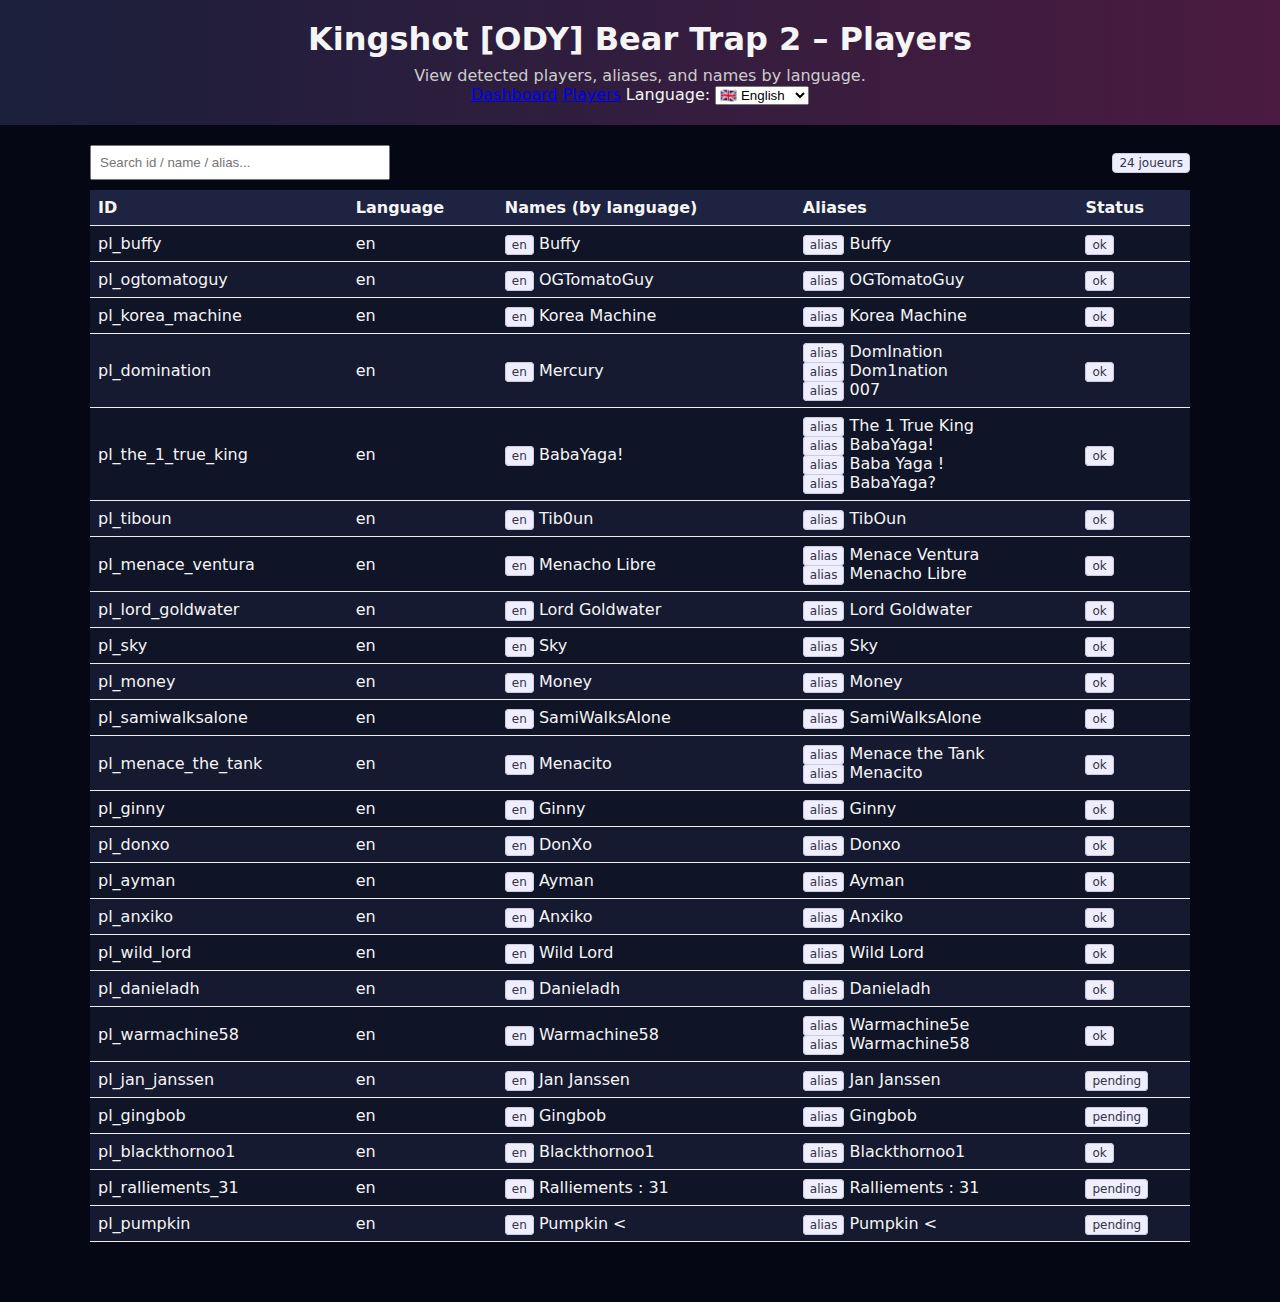
<file: players.html>
<!DOCTYPE html>
<html lang="fr">
<head>
  <meta charset="UTF-8" />
  <title>Kingshot [ODY] BearTrap 2</title>
  <link rel="icon" type="image/svg+xml" href="favicon.svg" />
  <link rel="stylesheet" href="style.css" />
  <style>
    table { width: 100%; border-collapse: collapse; }
    th, td { padding: 8px; border-bottom: 1px solid #eee; text-align: left; }
    .toolbar { display: flex; justify-content: space-between; align-items: center; gap: 12px; margin: 10px 0; }
    input[type="search"] { padding: 8px; width: 300px; }
    .badge { background:#eef; color:#334; border:1px solid #ccd; border-radius: 4px; padding:2px 6px; font-size:12px; }
  </style>
</head>
<body>
  <header>
    <div class="nav">
      <div class="nav-left">
        <h1 id="players-title">Gestion des joueurs</h1>
        <p id="players-subtitle">Visualiser les joueurs détectés, leurs alias et noms par langue.</p>
      </div>
      <div class="nav-right">
        <a href="index.html" id="nav-dashboard-players" class="nav-link">Dashboard</a>
        <a href="players.html" id="players-nav-link" class="nav-link active">Joueurs</a>
        <label for="languageSelectPlayers" class="lang-label" id="language-label-players">Langue:</label>
        <select id="languageSelectPlayers">
          <option value="en">🇬🇧 English</option>
          <option value="ko">🇰🇷 한국어</option>
          <option value="es">🇪🇸 Español</option>
          <option value="fr">🇫🇷 Français</option>
          <option value="ru">🇷🇺 Русский</option>
          <option value="zh">🇨🇳 中文</option>
        </select>
      </div>
    </div>
  </header>

  <main>
    <div class="toolbar">
      <input id="search" type="search" placeholder="Rechercher id / nom / alias..." />
      <span id="count" class="badge">0 joueurs</span>
    </div>
    <table id="players-table">
      <thead>
        <tr>
          <th id="players-col-id">ID</th>
          <th id="players-col-language">Langue</th>
          <th id="players-col-names">Noms (par langue)</th>
          <th id="players-col-aliases">Alias</th>
          <th id="players-col-status">Statut</th>
        </tr>
      </thead>
      <tbody></tbody>
    </table>
  </main>

  <script>
    async function getDataPath(filename){
      const segs = location.pathname.split('/').filter(Boolean);
      if (segs.includes('web')) return `../data/${filename}`;
      if (segs.includes('ody_bt2_analysis')) return `./data/${filename}`;
      return `../data/${filename}`;
    }
    async function loadUITranslations(){
      try{
        const res = await fetch(await getDataPath('ui_translations.json'));
        return await res.json();
      }catch(e){ return {}; }
    }
    function getSavedLanguage(){
      try{ return localStorage.getItem('selectedLanguage') || 'en'; }catch(e){ return 'en'; }
    }
    function saveLanguage(lang){
      try{ localStorage.setItem('selectedLanguage', lang); }catch(e){}
    }
    function escapeHtml(s){return s.replace(/[&<>"']/g,c=>({"&":"&amp;","<":"&lt;",">":"&gt;","\"":"&quot;","'":"&#39;"}[c]));}
    function renderRow(id, p){
      const names = p.names_by_language || {}; const aliases = p.aliases || []; const lang=p.language_detected||'';
      const namesPretty = Object.entries(names).filter(([,v])=>v).map(([k,v])=>`<span class="badge">${k}</span> ${escapeHtml(v)}`).join('<br/>');
      const aliasesPretty = aliases.map(a=>`<span class="badge">alias</span> ${escapeHtml(a)}`).join('<br/>') || '-';
      const status = p.pending_review ? '<span class="badge">pending</span>' : '<span class="badge">ok</span>';
      return `<tr><td>${escapeHtml(id)}</td><td>${escapeHtml(lang)}</td><td>${namesPretty||'-'}</td><td>${aliasesPretty}</td><td>${status}</td></tr>`;
    }
    async function load(){
      const ui = await loadUITranslations();
      const langSel = document.getElementById('languageSelectPlayers');
      const current = getSavedLanguage();
      langSel.value = current;
      const t = (key)=> (ui[current] && ui[current][key]) ? ui[current][key] : key;
      const navPlayers = document.getElementById('players-nav-link');
      const navDashboard = document.getElementById('nav-dashboard-players');
      const title = document.getElementById('players-title');
      const subtitle = document.getElementById('players-subtitle');
      const langLabel = document.getElementById('language-label-players');
      const searchInput = document.getElementById('search');
      const colId = document.getElementById('players-col-id');
      const colLang = document.getElementById('players-col-language');
      const colNames = document.getElementById('players-col-names');
      const colAliases = document.getElementById('players-col-aliases');
      const colStatus = document.getElementById('players-col-status');
      if (navDashboard) navDashboard.textContent = t('menu_dashboard');
      if (navPlayers) navPlayers.textContent = t('menu_manage_players');
      if (title) title.textContent = `${t('title')} – ${t('players')}`;
      if (subtitle) subtitle.textContent = t('players_subtitle');
      if (langLabel) langLabel.textContent = t('language') + ':';
      if (searchInput) searchInput.setAttribute('placeholder', t('players_search_placeholder'));
      if (colId) colId.textContent = t('players_col_id');
      if (colLang) colLang.textContent = t('players_col_language');
      if (colNames) colNames.textContent = t('players_col_names');
      if (colAliases) colAliases.textContent = t('players_col_aliases');
      if (colStatus) colStatus.textContent = t('players_col_status');
      langSel.addEventListener('change',()=>{ saveLanguage(langSel.value); location.reload(); });
      document.title = `${t('title')} – ${t('players')}`;
      const url = await getDataPath('player_translations.json');
      const res = await fetch(url);
      const store = await res.json();
      const tbody = document.querySelector('#players-table tbody');
      const all = Object.entries(store.players||{});
      const search = document.getElementById('search');
      const count = document.getElementById('count');
      function apply(){
        const q = (search.value||'').toLowerCase();
        const rows = [];
        let n=0;
        for(const [id, p] of all){
          const hay = [id, (p.language_detected||''), ...(p.aliases||[]), ...Object.values(p.names_by_language||{})].join(' ').toLowerCase();
          if(!q || hay.includes(q)){
            rows.push(renderRow(id,p));
            n++;
          }
        }
        tbody.innerHTML = rows.join('');
        count.textContent = `${n} joueurs`;
      }
      search.addEventListener('input', apply);
      apply();
    }
    load();
  </script>
</body>
</html>
</file>
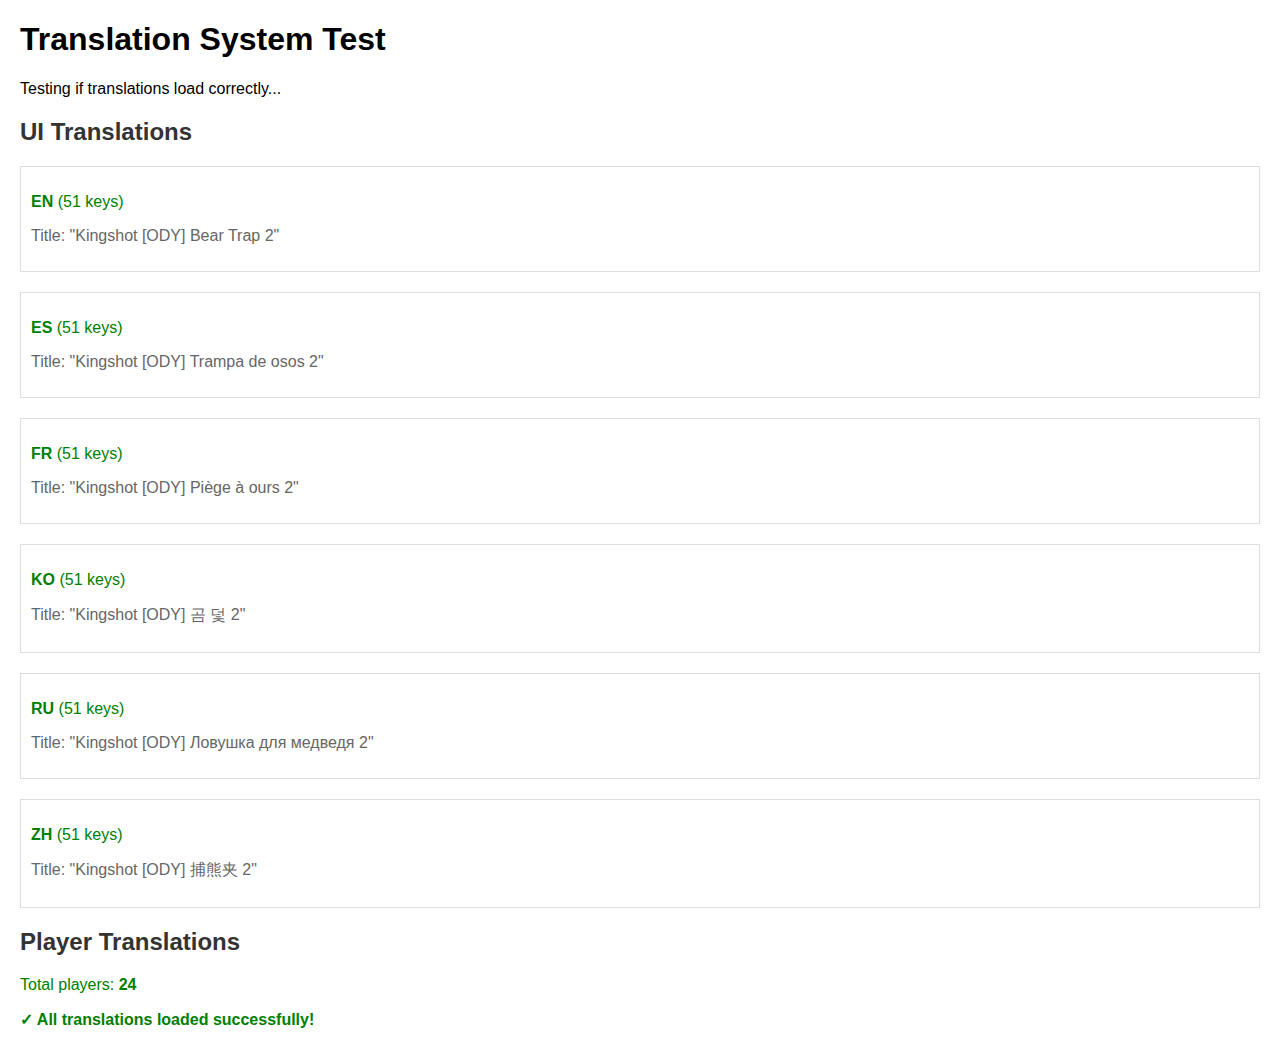
<file: test_translations.html>
<!DOCTYPE html>
<html>
<head>
  <title>Test Translations</title>
  <style>
    body { font-family: Arial, sans-serif; margin: 20px; }
    .language-test { margin: 20px 0; padding: 10px; border: 1px solid #ddd; }
    h2 { color: #333; }
    .key { font-weight: bold; color: #0066cc; }
    .value { color: #666; }
  </style>
</head>
<body>
  <h1>Translation System Test</h1>
  <p>Testing if translations load correctly...</p>
  
  <div id="results"></div>
  
  <script>
    async function testTranslations() {
      const resultsDiv = document.getElementById('results');
      
      try {
        // Test loading ui_translations.json
        const uiTransResponse = await fetch('../data/ui_translations.json');
        const uiTransData = await uiTransResponse.json();
        console.log('UI Translations loaded:', uiTransData);
        
        // Test loading player_translations.json
        const playerTransResponse = await fetch('../data/player_translations.json');
        const playerTransData = await playerTransResponse.json();
        console.log('Player Translations loaded:', playerTransData);
        
        // Display results
        let html = '<h2>UI Translations</h2>';
        for (const lang of Object.keys(uiTransData).sort()) {
          const keyCount = Object.keys(uiTransData[lang]).length;
          const title = uiTransData[lang]['title'];
          html += `
            <div class="language-test">
              <p><strong>${lang.toUpperCase()}</strong> (${keyCount} keys)</p>
              <p class="value">Title: "${title}"</p>
            </div>
          `;
        }
        
        html += '<h2>Player Translations</h2>';
        const playerCount = Object.keys(playerTransData.players || {}).length;
        html += `<p>Total players: <strong>${playerCount}</strong></p>`;
        
        resultsDiv.innerHTML = html;
        resultsDiv.style.color = 'green';
        resultsDiv.innerHTML += '<p style="color: green; font-weight: bold;">✓ All translations loaded successfully!</p>';
        
      } catch (err) {
        resultsDiv.innerHTML = `<p style="color: red;">Error: ${err.message}</p>`;
        console.error('Error loading translations:', err);
      }
    }
    
    // Run tests when page loads
    window.addEventListener('load', testTranslations);
  </script>
</body>
</html>
</file>
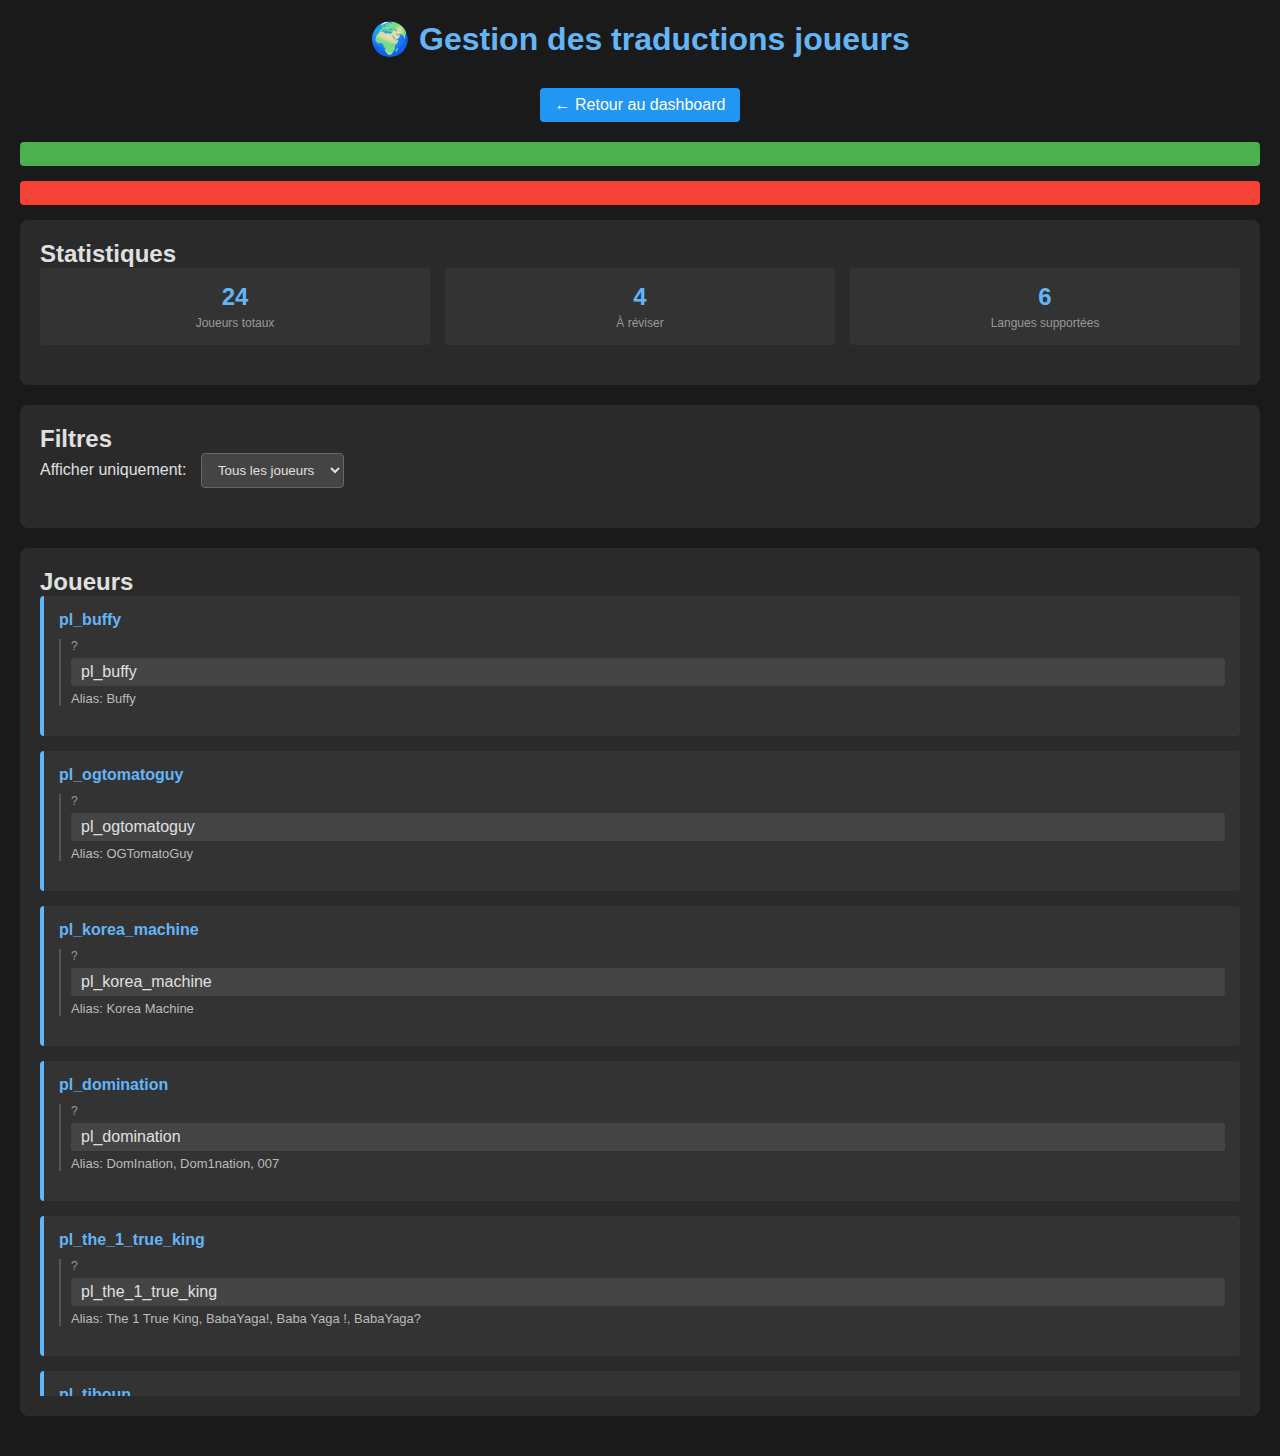
<file: translations.html>
<!DOCTYPE html>
<html lang="fr">
<head>
    <meta charset="UTF-8">
    <meta name="viewport" content="width=device-width, initial-scale=1.0">
    <title>Gestion des traductions - Bear Trap Analysis</title>
    <style>
        * {
            margin: 0;
            padding: 0;
            box-sizing: border-box;
        }

        body {
            font-family: 'Segoe UI', Tahoma, Geneva, Verdana, sans-serif;
            background-color: #1a1a1a;
            color: #e0e0e0;
            padding: 20px;
        }

        .container {
            max-width: 1400px;
            margin: 0 auto;
        }

        h1 {
            text-align: center;
            margin-bottom: 30px;
            color: #64b5f6;
        }

        .navigation {
            text-align: center;
            margin-bottom: 20px;
        }

        .navigation a {
            margin: 0 10px;
            padding: 8px 15px;
            background: #2196F3;
            color: white;
            text-decoration: none;
            border-radius: 4px;
            display: inline-block;
        }

        .navigation a:hover {
            background: #1976D2;
        }

        .section {
            background-color: #2a2a2a;
            border-radius: 8px;
            padding: 20px;
            margin-bottom: 20px;
        }

        .player-card {
            background-color: #333;
            border-left: 4px solid #64b5f6;
            padding: 15px;
            margin-bottom: 15px;
            border-radius: 4px;
        }

        .player-id {
            font-weight: bold;
            color: #64b5f6;
            margin-bottom: 10px;
        }

        .lang-group {
            margin-bottom: 15px;
            padding-left: 10px;
            border-left: 2px solid #555;
        }

        .lang-label {
            font-size: 12px;
            color: #999;
            text-transform: uppercase;
            margin-bottom: 5px;
        }

        .lang-name {
            padding: 5px 10px;
            background-color: #444;
            border-radius: 3px;
            margin-bottom: 5px;
            font-weight: 500;
        }

        .aliases {
            font-size: 13px;
            color: #bbb;
            margin-top: 5px;
        }

        .pending {
            background-color: #d4a541;
            color: #000;
            padding: 2px 6px;
            border-radius: 3px;
            font-size: 11px;
            margin-left: 10px;
        }

        .controls {
            margin-bottom: 20px;
        }

        button {
            background-color: #2196F3;
            color: white;
            border: none;
            padding: 10px 20px;
            border-radius: 4px;
            cursor: pointer;
            font-size: 14px;
            margin-right: 10px;
        }

        button:hover {
            background-color: #1976D2;
        }

        button.secondary {
            background-color: #666;
        }

        button.secondary:hover {
            background-color: #888;
        }

        input[type="text"], select {
            padding: 8px 12px;
            background-color: #444;
            color: #e0e0e0;
            border: 1px solid #666;
            border-radius: 4px;
            margin-right: 10px;
        }

        .stats {
            display: grid;
            grid-template-columns: repeat(auto-fit, minmax(200px, 1fr));
            gap: 15px;
            margin-bottom: 20px;
        }

        .stat-box {
            background-color: #333;
            padding: 15px;
            border-radius: 4px;
            text-align: center;
        }

        .stat-value {
            font-size: 24px;
            font-weight: bold;
            color: #64b5f6;
        }

        .stat-label {
            font-size: 12px;
            color: #999;
            margin-top: 5px;
        }

        .language-selector {
            margin-bottom: 20px;
        }

        .language-selector label {
            margin-right: 10px;
            font-weight: 500;
        }

        .language-selector select {
            padding: 8px 12px;
        }

        .message {
            padding: 12px;
            border-radius: 4px;
            margin-bottom: 15px;
            display: none;
        }

        .message.success {
            background-color: #4caf50;
            color: white;
            display: block;
        }

        .message.error {
            background-color: #f44336;
            color: white;
            display: block;
        }
    </style>
</head>
<body>
    <div class="container">
        <h1>🌍 Gestion des traductions joueurs</h1>

        <div class="navigation">
            <a href="../web/index.html">← Retour au dashboard</a>
        </div>

        <div class="message success" id="success-msg"></div>
        <div class="message error" id="error-msg"></div>

        <div class="section">
            <h2>Statistiques</h2>
            <div class="stats">
                <div class="stat-box">
                    <div class="stat-value" id="total-players">-</div>
                    <div class="stat-label">Joueurs totaux</div>
                </div>
                <div class="stat-box">
                    <div class="stat-value" id="pending-count">-</div>
                    <div class="stat-label">À réviser</div>
                </div>
                <div class="stat-box">
                    <div class="stat-value" id="languages-count">6</div>
                    <div class="stat-label">Langues supportées</div>
                </div>
            </div>
        </div>

        <div class="section">
            <h2>Filtres</h2>
            <div class="language-selector">
                <label for="filter-lang">Afficher uniquement:</label>
                <select id="filter-lang">
                    <option value="">Tous les joueurs</option>
                    <option value="pending">À réviser</option>
                </select>
            </div>
        </div>

        <div class="section">
            <h2>Joueurs</h2>
            <div id="players-container" style="max-height: 800px; overflow-y: auto;"></div>
        </div>
    </div>

    <script>
        async function loadTranslations() {
            try {
                const response = await fetch("../data/player_translations.json");
                if (!response.ok) throw new Error("Translations file not found");
                return await response.json();
            } catch (err) {
                console.error("Erreur chargement traductions:", err);
                showError("Impossible de charger les traductions");
                return { players: {}, languages: {} };
            }
        }

        function showSuccess(msg) {
            const el = document.getElementById("success-msg");
            el.textContent = msg;
            el.style.display = "block";
            setTimeout(() => { el.style.display = "none"; }, 3000);
        }

        function showError(msg) {
            const el = document.getElementById("error-msg");
            el.textContent = msg;
            el.style.display = "block";
            setTimeout(() => { el.style.display = "none"; }, 3000);
        }

        function getLanguageName(code) {
            const names = {
                "fr": "🇫🇷 Français",
                "en": "🇬🇧 English",
                "es": "🇪🇸 Español",
                "zh": "🇨🇳 中文",
                "ru": "🇷🇺 Русский",
                "ko": "🇰🇷 한국어"
            };
            return names[code] || code;
        }

        function renderPlayers(data, filterPending = false) {
            const container = document.getElementById("players-container");
            const players = data.players || {};

            let html = "";
            let count = 0;

            for (const [playerId, player] of Object.entries(players)) {
                if (filterPending && !player.pending_review) continue;
                
                count++;
                const pending = player.pending_review ? '<span class="pending">À RÉVISER</span>' : '';
                const name = player.name || playerId;
                const lang = player.language || '?';
                const trans = player.transliteration;
                const aliases = player.aliases || [];
                
                const displayName = trans ? `${name} (${trans})` : name;
                const aliasesText = aliases.filter(a => a !== name).length > 0 
                    ? `Alias: ${aliases.filter(a => a !== name).join(", ")}`
                    : "";

                html += `
                    <div class="player-card">
                        <div class="player-id">${escapeHtml(playerId)}${pending}</div>
                        <div class="lang-group">
                            <div class="lang-label">${getLanguageName(lang)}</div>
                            <div class="lang-name">${escapeHtml(displayName)}</div>
                            ${aliasesText ? `<div class="aliases">${escapeHtml(aliasesText)}</div>` : ""}
                        </div>
                    </div>
                `;
            }

            container.innerHTML = html || "<p>Aucun joueur à afficher</p>";
            document.getElementById("total-players").textContent = count;
        }

        function updateStats(data) {
            const players = data.players || {};
            const pendingCount = Object.values(players).filter(p => p.pending_review).length;
            document.getElementById("pending-count").textContent = pendingCount;
        }

        function escapeHtml(text) {
            const div = document.createElement("div");
            div.textContent = text;
            return div.innerHTML;
        }

        document.getElementById("filter-lang").addEventListener("change", async (e) => {
            const data = await loadTranslations();
            renderPlayers(data, e.target.value === "pending");
        });

        // Initial load
        (async () => {
            const data = await loadTranslations();
            renderPlayers(data, false);
            updateStats(data);
        })();
    </script>
</body>
</html>
</file>
<file: style.css>
body {
  font-family: system-ui, -apple-system, BlinkMacSystemFont, "Segoe UI", sans-serif;
  background: #050814;
  color: #f5f5f5;
  margin: 0;
  padding: 0;
}

header {
  padding: 20px;
  background: linear-gradient(90deg, #1a1f3b, #4b1b41);
  text-align: center;
}

header h1 {
  margin: 0;
  font-size: 2rem;
}

header p {
  margin: 8px 0 0;
  color: #ccc;
}

main {
  max-width: 1100px;
  margin: 20px auto;
  padding: 0 15px 40px;
}

section {
  margin-bottom: 30px;
  background: #111628;
  border-radius: 8px;
  padding: 15px 20px;
  box-shadow: 0 0 10px rgba(0, 0, 0, 0.5);
}

h2 {
  margin-top: 0;
  font-size: 1.4rem;
  border-bottom: 1px solid #2a3250;
  padding-bottom: 6px;
}

#last-event-info p {
  margin: 4px 0;
}

table {
  width: 100%;
  border-collapse: collapse;
  margin-top: 10px;
}

th,
td {
  padding: 8px 10px;
  text-align: left;
}

thead {
  background: #1d2340;
}

tbody tr:nth-child(even) {
  background: #151a30;
}

tbody tr:nth-child(odd) {
  background: #101427;
}

footer {
  text-align: center;
  font-size: 0.8rem;
  color: #888;
  padding: 10px 0 20px;
}
</file>
